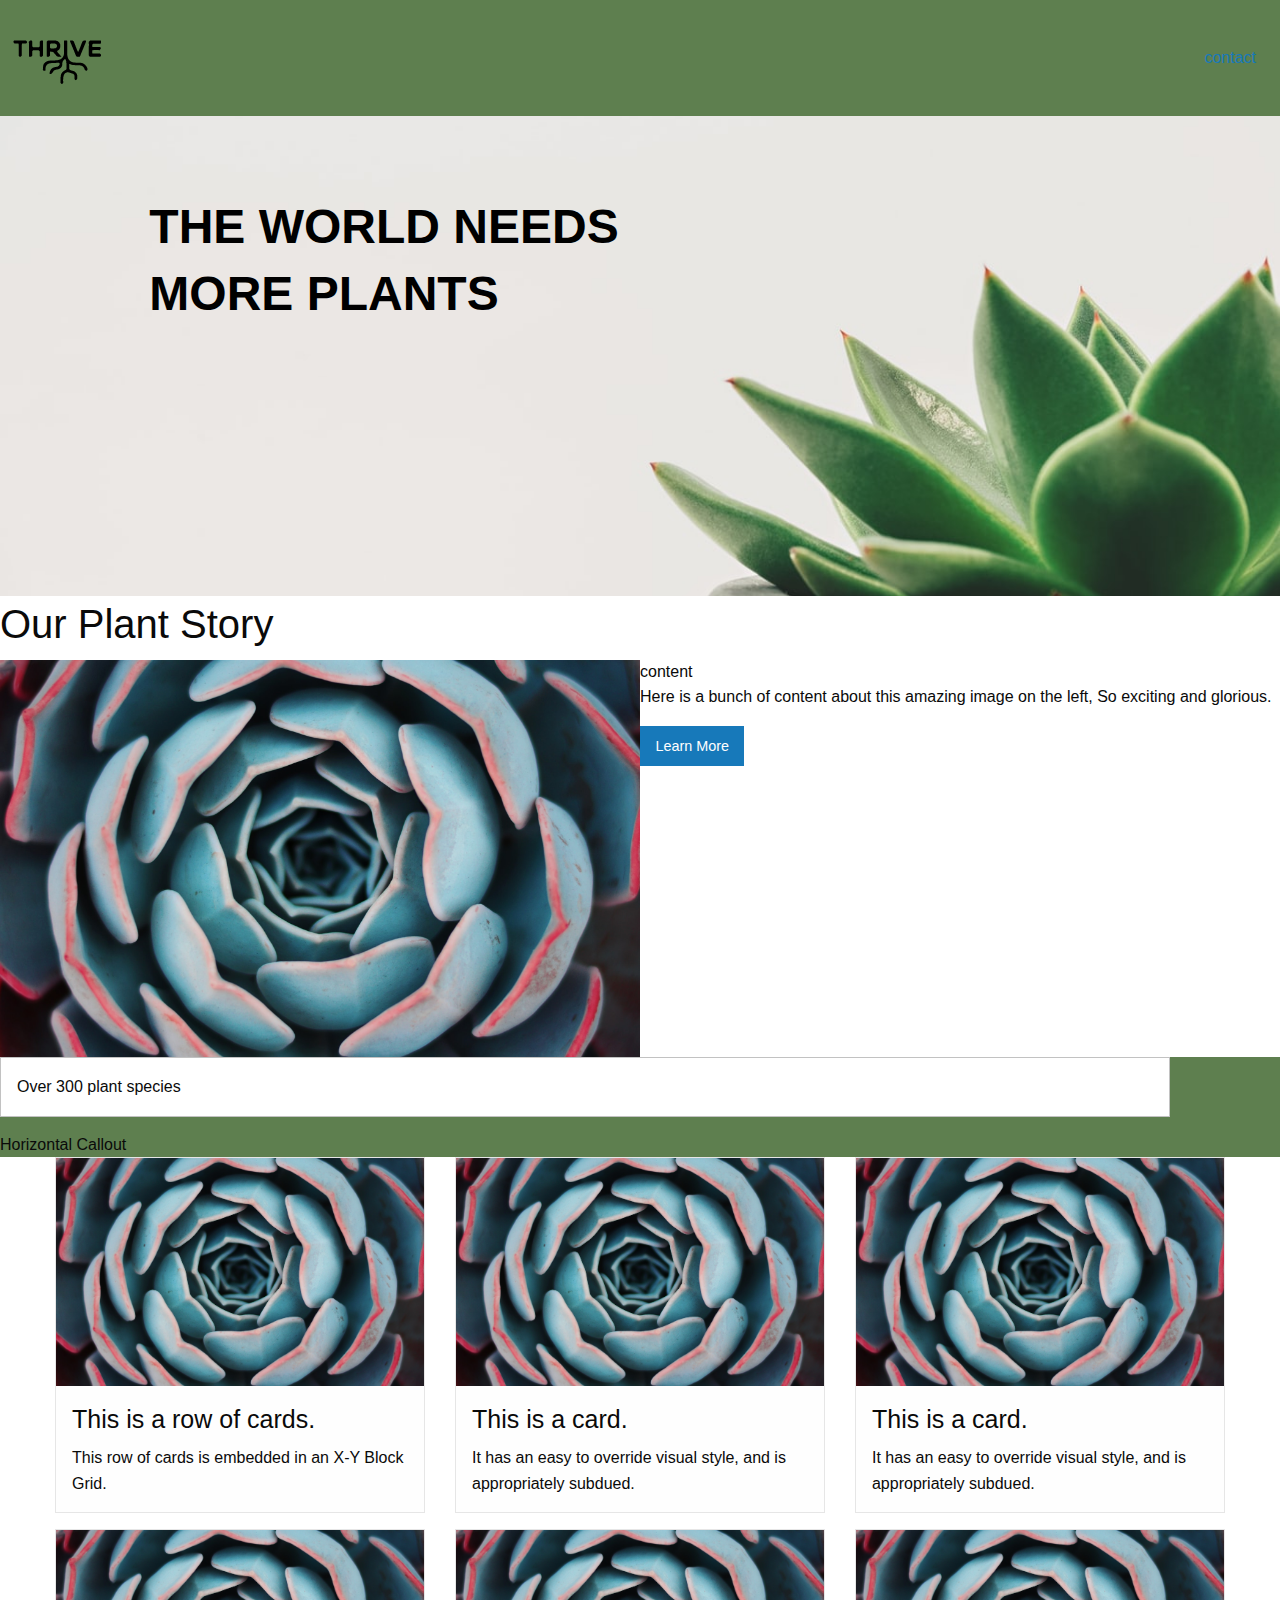
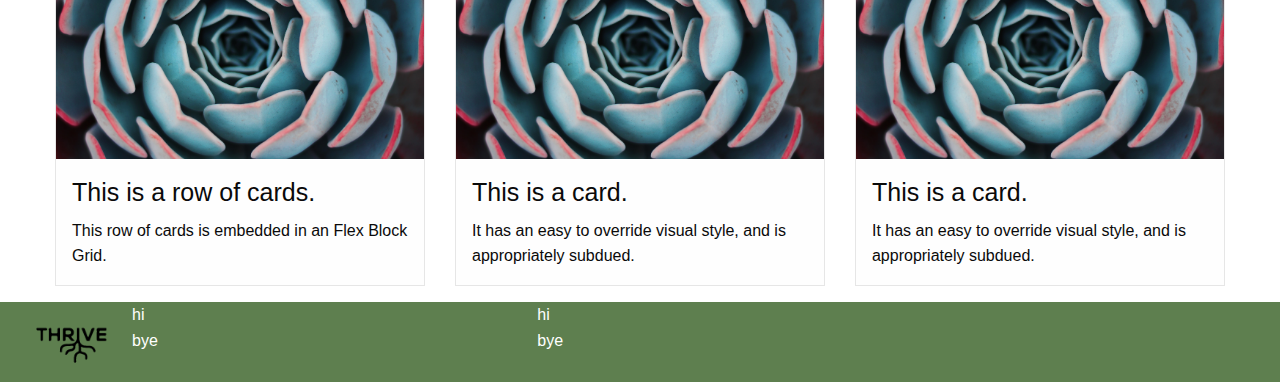
<file: index.html>
<!doctype html>
<html class="no-js" lang="en" dir="ltr">
  <head>
    <meta charset="utf-8">
    <meta http-equiv="x-ua-compatible" content="ie=edge">
    <meta name="viewport" content="width=device-width, initial-scale=1.0">
    <title>Foundation for Sites</title>
    <link rel="stylesheet" href="css/foundation.css">
    <link rel="stylesheet" href="css/main.css">
  </head>
  <body>
    <header>
      <div class="title-bar" data-responsive-toggle="example-menu" data-hide-for="medium">
        <button class="menu-icon" type="button" data-toggle="example-menu"></button>
      </div>
      
      <div class="top-bar" id="example-menu">
        <img src="img/thrive-logo.png">
        <div class="top-bar-left">
          <ul class="dropdown menu align-right" data-dropdown-menu>
           
            <li>
              <a href="contact.html">contact</a>
            </li>
          </ul>
        </div>
       
      </div>
    </header>

    <main>
      <section class="hero">
        <h1 class="hero-text">The world needs<br> more plants</h1>
      </section>

      <section class="our-story">
        <div class= "grid-x">
          <div class="cell small-12 bg-white">
            <h2>Our Plant Story</h2>
          </div>
        </div>

        <div class="grid-x">
          <div class="cell small-12 large-6">
            <img src="img/card-photo.jpeg">
          </div>
          <div class="cell small-12 large-6">content
          <p>Here is a bunch of content about this amazing image on the left, So exciting and glorious.</p>
          <a href="about.html" class="button">Learn More</a>
          </div>
        </div>
      </section>
      <section class="grid-container grid-margin-x"> 
        <div class="callout">
          <p>Over 300 plant species</p>
        </div>
        Horizontal Callout
      </section>

      <section class="cards">
        <div class="grid-container">
          <div class="grid-x grid-margin-x small-up-2 medium-up-3">
            <div class="cell">
              <div class="card">
                <img src="img/card-photo.jpeg">
                <div class="card-section">
                <h4>This is a row of cards.</h4>
                  <p>This row of cards is embedded in an X-Y Block Grid.</p>
                </div>
              </div>
            </div>
            <div class="cell">
              <div class="card">
                <img src="img/card-photo.jpeg">
                <div class="card-section">
                  <h4>This is a card.</h4>
                  <p>It has an easy to override visual style, and is appropriately subdued.</p>
                </div>
              </div>
            </div>
            <div class="cell">
              <div class="card">
                <img src="img/card-photo.jpeg">
                <div class="card-section">
                  <h4>This is a card.</h4>
                  <p>It has an easy to override visual style, and is appropriately subdued.</p>
                </div>
              </div>
            </div>
          </div>
       
        <div class="grid-x grid-margin-x small-up-2 medium-up-3">

          <div class="cell">
            <div class="card">
              <img src="img/card-photo.jpeg">
              <div class="card-section">
                <h4>This is a row of cards.</h4>
                <p>This row of cards is embedded in an Flex Block Grid.</p>
              </div>
            </div>
          </div>
          
          <div class="cell">
            <div class="card">
              <img src="img/card-photo.jpeg">
              <div class="card-section">
                <h4>This is a card.</h4>
                <p>It has an easy to override visual style, and is appropriately subdued.</p>
              </div>
            </div>
          </div>

          <div class="cell">
            <div class="card">
              <img src="img/card-photo.jpeg">
              <div class="card-section">
                <h4>This is a card.</h4>
                <p>It has an easy to override visual style, and is appropriately subdued.</p>
              </div>
            </div>
          </div>

        </div>
       </div>
      </section>
    </main>

    <footer>
      
      <div class="grid-x small-up-3">
        <img src="img/thrive-logo.png">
        <div class="cell">
          <ul>
            <li>hi</li>
            <li>bye</li>
          </ul>
        </div>

        <div class="cell">
          <ul>
            <li>hi</li>
            <li>bye</li>
          </ul>
        </div>
      </div>
    </footer>

    <script src="js/vendor/jquery.js"></script>
    <script src="js/vendor/what-input.js"></script>
    <script src="js/vendor/foundation.js"></script>
    <script src="js/app.js"></script>
  </body>
</html>
</file>
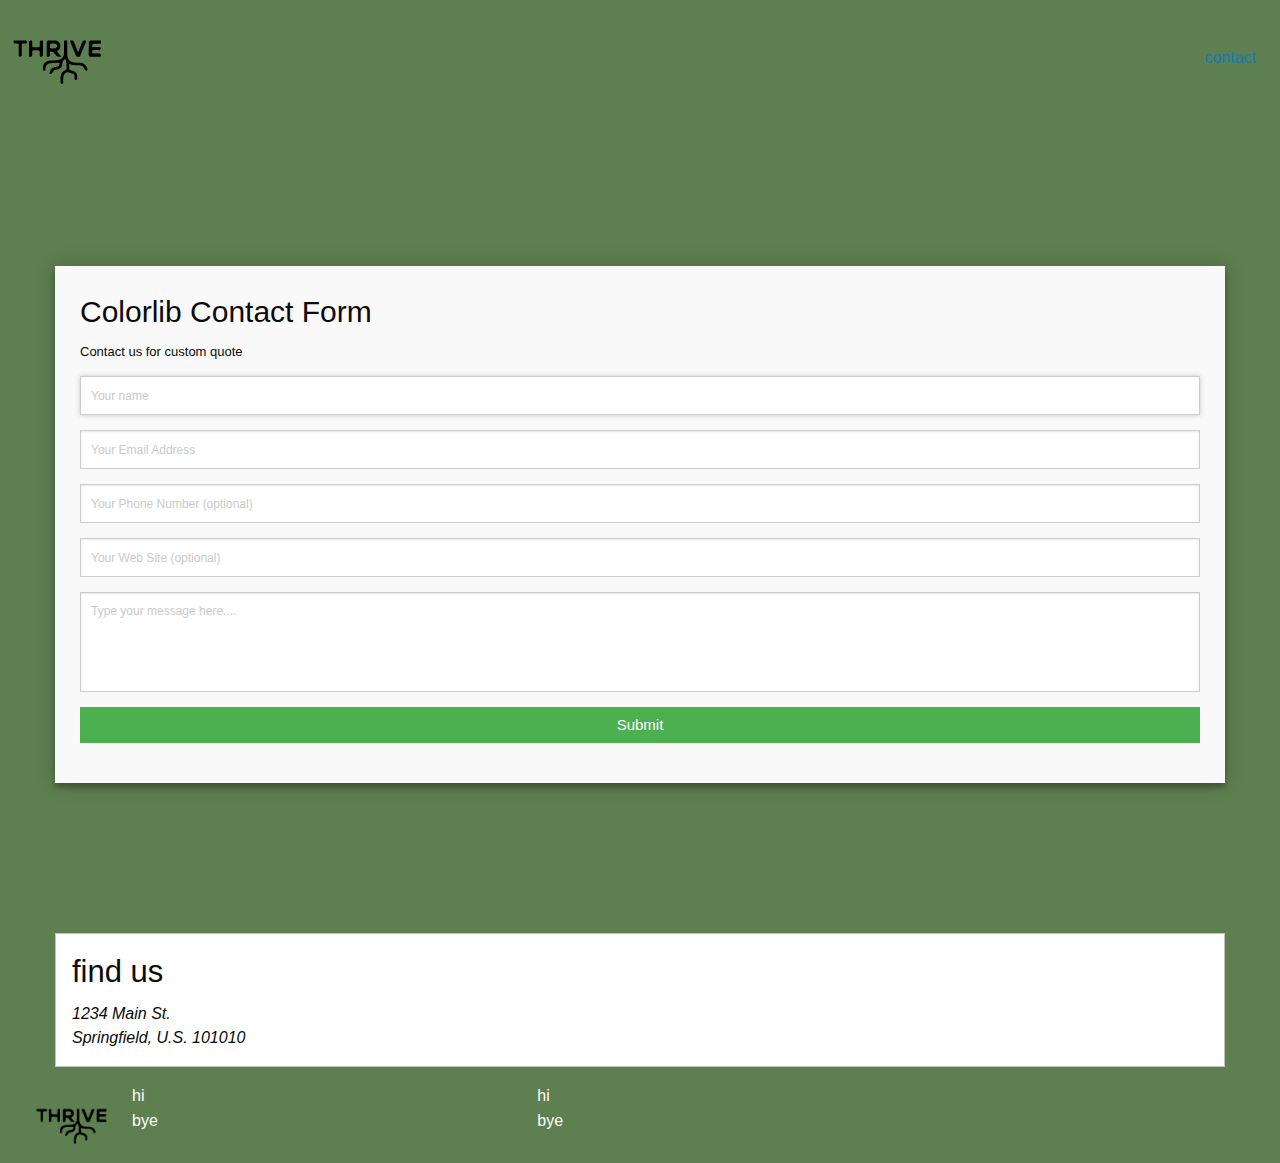
<file: contact.html>
<!doctype html>
<html class="no-js" lang="en" dir="ltr">
  <head>
    <meta charset="utf-8">
    <meta http-equiv="x-ua-compatible" content="ie=edge">
    <meta name="viewport" content="width=device-width, initial-scale=1.0">
    <title>Foundation for Sites</title>
    <link rel="stylesheet" href="css/foundation.css">
    <link rel="stylesheet" href="css/main.css">
  </head>
  <body>
    <header>
      <div class="title-bar" data-responsive-toggle="example-menu" data-hide-for="medium">
        <button class="menu-icon" type="button" data-toggle="example-menu"></button>
      </div>
      
      <div class="top-bar" id="example-menu">
        <a href="index.html"><img src="img/thrive-logo.png" alt=""></a>
        <div class="top-bar-left">
          <ul class="dropdown menu align-right" data-dropdown-menu>
            <li class="menu-text"> </li>
            <li>
              <a href="#">contact</a>
            </li>
          </ul>
        </div>
       
      </div>
    </header>

    <main>
      <div class="grid-container">
        <div class="grid-x ">  
          <div class="small-up-2 cell">
          <form id="contact" action="" method="post">
            <h3>Colorlib Contact Form</h3>
            <h4>Contact us for custom quote</h4>
            <fieldset>
              <input placeholder="Your name" type="text" tabindex="1" required autofocus>
            </fieldset>
            <fieldset>
              <input placeholder="Your Email Address" type="email" tabindex="2" required>
            </fieldset>
            <fieldset>
              <input placeholder="Your Phone Number (optional)" type="tel" tabindex="3" required>
            </fieldset>
            <fieldset>
              <input placeholder="Your Web Site (optional)" type="url" tabindex="4" required>
            </fieldset>
            <fieldset>
              <textarea placeholder="Type your message here...." tabindex="5" required></textarea>
            </fieldset>
            <fieldset>
              <button name="submit" type="submit" id="contact-submit" data-submit="...Sending">Submit</button>
            </fieldset>
          </form>
            </div>
          </div>

          <div class="grid-x "> 
            <div class="small-up-2 cell callout">
              <h3>find us</h3>
              <address>
                1234 Main St.<br />
                Springfield, U.S. 101010
              </address>
            </div>
          </div>

       </div> 

           
           
    </main>

    <footer>
      
      <div class="grid-x small-up-3">
        <img src="img/thrive-logo.png" alt="">
        <div class="cell">
          <ul>
            <li>hi</li>
            <li>bye</li>
          </ul>
        </div>

        <div class="cell">
          <ul>
            <li>hi</li>
            <li>bye</li>
          </ul>
        </div>
      </div>
    </footer>

    <script src="js/vendor/jquery.js"></script>
    <script src="js/vendor/what-input.js"></script>
    <script src="js/vendor/foundation.js"></script>
    <script src="js/app.js"></script>
  </body>
</html>
</file>
<file: css/main.css>
html{
  font-size: 1.4 rem;
  line-height: 1.8rem;
}

body, .top-bar, .top-bar ul {
  background-color: #5E7F4F;
}

.our-story, .cards{
  background-color: #fff;
}

@media print, screen and (min-width: 768px){
  html{
		font-size: 1.2rem;
		line-height: 1.6rem; 
	}
}

@media print, screen and (min-width: 1024px){
  html{
		font-size: 1rem;
		line-height: 1.4rem; 
	}
}

.title-bar {
    background-color: #353535;
}

/* The hero image */
.hero {
    /* Use "linear-gradient" to add a darken background effect to the image (photographer.jpg). This will make the text easier to read */
    background-image: url('../img/hero.jpeg');
  
    /* Set a specific height */
    height: 30rem;
  
    /* Position and center the image to scale nicely on all screens */
    background-position: center;
    background-repeat: no-repeat;
    background-size: cover;
    position: relative;
  }
  
  /* Place text in the middle of the image */
  .hero-text {
    text-align: left;
    position: absolute;
    top: 30%;
    left: 30%;
    transform: translate(-50%, -50%);
    color: black;
    text-transform: uppercase;
    font-weight: 800;
  }


footer{
  padding: 0 2em;
  color: #fff;
}

footer img{
  width: 80px;
  height: 80px;
}

footer ul{
  display: inline-block;
}

ul{
  list-style-type: none;
}

.container {
  max-width: 400px;
  width: 40%;
  margin: 0 auto;
  position: relative;
}

#contact input[type="text"],
#contact input[type="email"],
#contact input[type="tel"],
#contact input[type="url"],
#contact textarea,
#contact button[type="submit"] {
  font: 400 12px/16px "Roboto", Helvetica, Arial, sans-serif;
}

#contact {
  background: #F9F9F9;
  padding: 25px;
  margin: 150px 0;
  box-shadow: 0 0 20px 0 rgba(0, 0, 0, 0.2), 0 5px 5px 0 rgba(0, 0, 0, 0.24);
}

#contact h3 {
  display: block;
  font-size: 30px;
  font-weight: 300;
  margin-bottom: 10px;
}

#contact h4 {
  margin: 5px 0 15px;
  display: block;
  font-size: 13px;
  font-weight: 400;
}

fieldset {
  border: medium none !important;
  margin: 0 0 10px;
  min-width: 100%;
  padding: 0;
  width: 100%;
}

#contact input[type="text"],
#contact input[type="email"],
#contact input[type="tel"],
#contact input[type="url"],
#contact textarea {
  width: 100%;
  border: 1px solid #ccc;
  background: #FFF;
  margin: 0 0 5px;
  padding: 10px;
}


#contact textarea {
  height: 100px;
  max-width: 100%;
  resize: none;
}

#contact button[type="submit"] {
  cursor: pointer;
  width: 100%;
  border: none;
  background: #4CAF50;
  color: #FFF;
  margin: 0 0 5px;
  padding: 10px;
  font-size: 15px;
}

#contact button[type="submit"]:active {
  box-shadow: inset 0 1px 3px rgba(0, 0, 0, 0.5);
}

.copyright {
  text-align: center;
}
</file>
